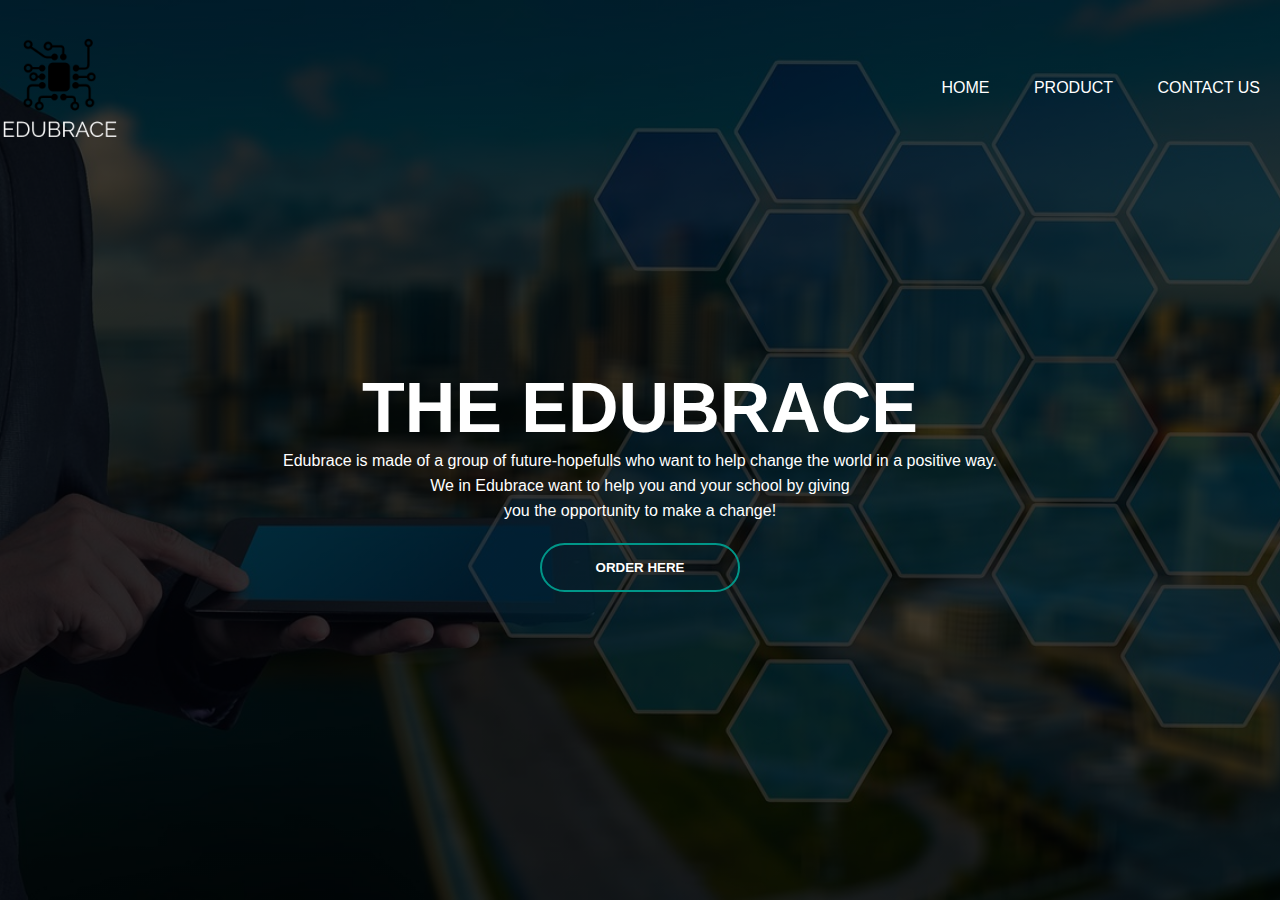
<file: index.html>
<!DOCTYPE html>
<html lang="en">
<head>
    <meta charset="UTF-8">
    <meta name="viewport" content="width=device-width, initial-scale=1.0">
    <title>EDUBRACE</title>
    <link rel="stylesheet" href="stylesheet.css">
</head>
<body>
    <div class="banner">
        <nav class="navbar">
            <img src="images/logo.png" class="logo">
            <ul>
                <li><a href="index.html">Home</a></li>
                <li><a href="product.html">Product</a></li>
                <li><a href="contact-us.html">Contact Us</a></li>
            </ul>
        </nav>

        <div class="content">
            <h1>THE EDUBRACE</h1>
            <p>Edubrace is made of a group of future-hopefulls
                who want to help change the world in a positive way.<br>
                We in Edubrace want to help you and your school by giving <br> you
                the opportunity to make a change!
            </p>
            <div>
                <button type="button"><span></span><a href="contact-us.html"></a>ORDER HERE</button>
            </div>
        </div>

    </div>

</body>
</html>
</file>
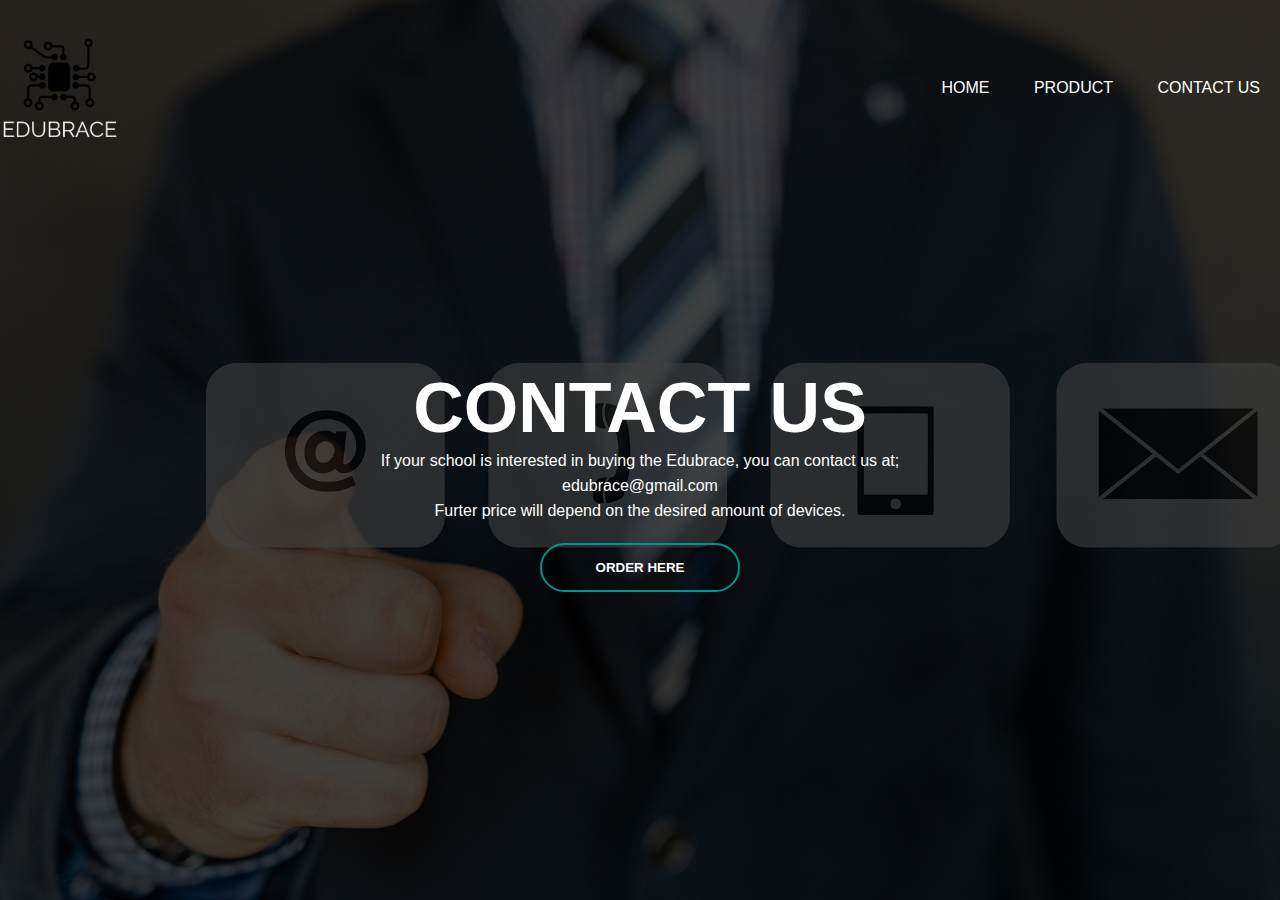
<file: contact-us.html>
<!DOCTYPE html>
<html lang="en">
<head>
    <meta charset="UTF-8">
    <meta name="viewport" content="width=device-width, initial-scale=1.0">
    <title>EDUBRACE</title>
    <link rel="stylesheet" href="stylesheet.css">
</head>
<body>
    <div class="banner-contact">
        <nav class="navbar">
            <img src="images/logo.png" class="logo">
            <ul>
                <li><a href="index.html">Home</a></li>
                <li><a href="product.html">Product</a></li>
                <li><a href="contact-us.html">Contact Us</a></li>
            </ul>
        </nav>

        <div class="content">
            <h1>CONTACT US</h1>
            <p>If your school is interested in buying the Edubrace, you can contact us
                at;<br> <b>edubrace@gmail.com</b><br> Furter price will depend on the desired amount of 
                devices.
            </p>
            <div>
                <button type="button"><span></span><a href="contact-us.html"></a>ORDER HERE</button>
            </div>
        </div>

    </div>

</body>
</html>
</file>
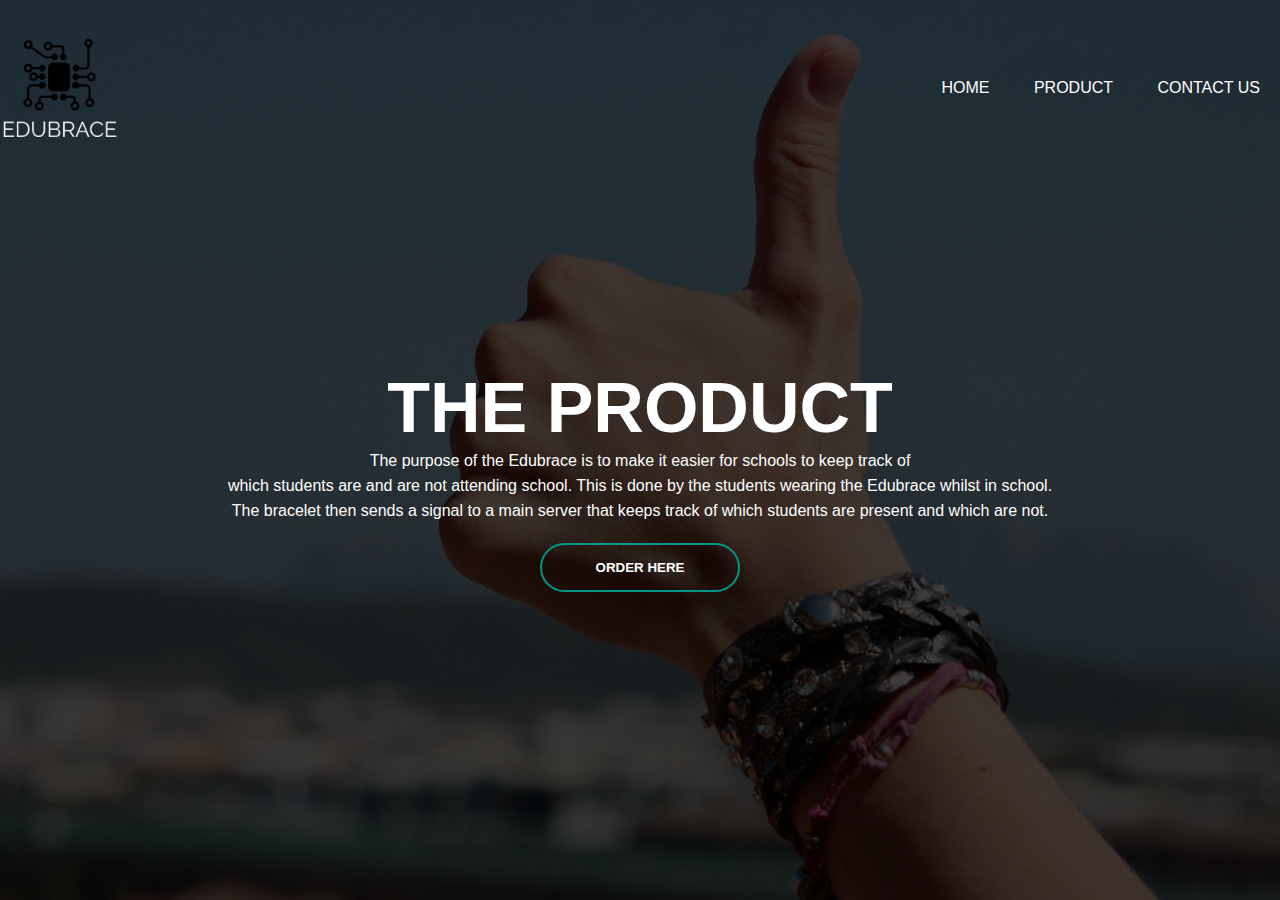
<file: product.html>
<!DOCTYPE html>
<html lang="en">
<head>
    <meta charset="UTF-8">
    <meta name="viewport" content="width=device-width, initial-scale=1.0">
    <title>EDUBRACE</title>
    <link rel="stylesheet" href="stylesheet.css">
</head>
<body>
    <div class="banner-product">
        <nav class="navbar">
            <img src="images/logo.png" class="logo">
            <ul>
                <li><a href="index.html">Home</a></li>
                <li><a href="product.html">Product</a></li>
                <li><a href="contact-us.html">Contact Us</a></li>
            </ul>
        </nav>

        <div class="content">
            <h1>THE PRODUCT</h1>
            <p>The purpose of the Edubrace is to make it easier for schools to keep
                track of<br>which students are and are not attending school. 
                This is done by the students wearing the Edubrace whilst in school.<br>
                The bracelet then sends a signal to a main server that keeps track of 
                which students are present and which are not.
            </p>
            <div>
                <button type="button"><a href="contact-us.html"></a><span></span>ORDER HERE</button>
            </div>
        </div>

    </div>

</body>
</html>
</file>
<file: stylesheet.css>
*{
    margin: 0;
    padding: 0;
    font-family: sans-serif;
}
.banner{
    width: 100%;
    height: 100vh;
    background-image: linear-gradient(rgba(0,0,0,0.75), rgba(0,0,0,0.75)),url(images/home.jpg);
    background-size: cover;
    background-position: center;
}
.banner-contact{
    width: 100%;
    height: 100vh;
    background-image: linear-gradient(rgba(0,0,0,0.75), rgba(0,0,0,0.75)),url(images/contact-us.jpg);
    background-size: cover;
    background-position: center;
}
.banner-product{
    width: 100%;
    height: 100vh;
    background-image: linear-gradient(rgba(0,0,0,0.75), rgba(0,0,0,0.75)),url(images/productside.jpg);
    background-size: cover;
    background-position: center;
}
.navbar{
    width: 85;
    margin: auto;
    padding: 35px 0;
    display: flex;
    align-items: center;
    justify-content: space-between;
}
.logo{
    width: 120px;
    cursor: pointer;
}
.navbar ul li{
    list-style: none;
    display: inline-block;
    margin: 0 20px;
    position: relative;
}
.navbar ul li a{
    text-decoration: none;
    color: #fff;
    text-transform: uppercase;
}
.navbar ul li::after{
    content: '';
    height: 3px;
    width: 0%;
    background: #009688;
    position: absolute;
    left: 0;
    bottom: -10px;
    transition: 0.5s;
}
.navbar ul li:hover:after{
    width: 100%;
}
.content{
    width: 100%;
    position: absolute;
    top: 50%;
    transform: translateY(-50%);
    text-align: center;
    color: #fff;
}
.content h1{
    font-size: 70px;
    margin-top: 80px;
}
.content p{
    margin: 20 px auto;
    font-weight: 100;
    line-height: 25px;
}
button{
    width: 200px;
    padding: 15px 0;
    text-align: center;
    margin: 20px 10px;
    border-radius: 25px;
    font-weight: bold;
    border: 2px solid #009688;
    background: transparent;
    color: #fff;
    cursor: pointer;
    position: relative;
    overflow: hidden;
}
span{
    background: #009688;
    height: 100%;
    width: 0%;
    border-radius: 25px;
    position: absolute;
    left: 0;
    bottom: 0;
    z-index: -1;
    transition: 0.5s;
}
button:hover span{
    width: 100%;
}
button:hover{
    border: none;
}
</file>
